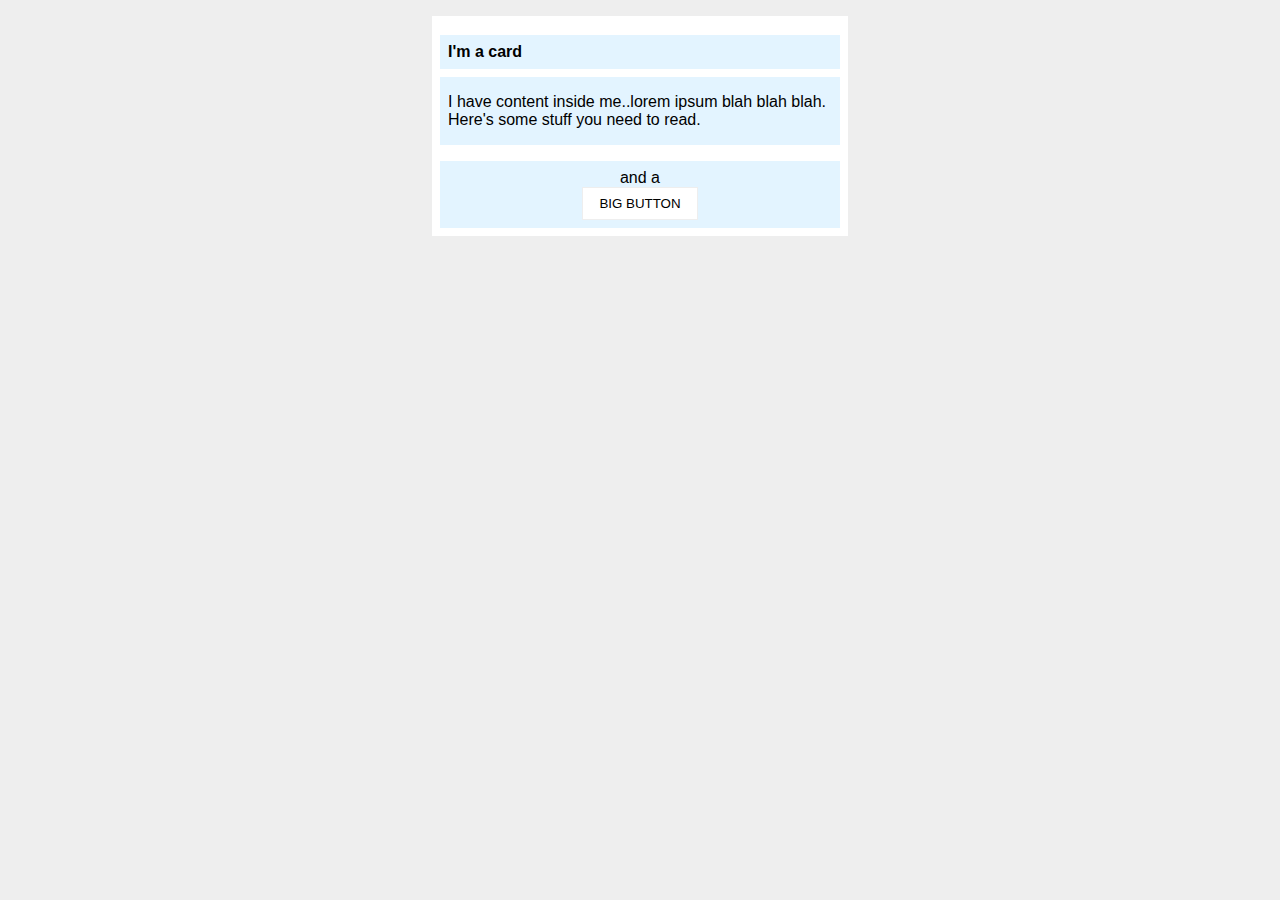
<file: foundations/block-and-inline/02-margin-and-padding-2/index.html>
<!DOCTYPE html>
<html lang="en">
  <head>
    <meta charset="UTF-8" />
    <meta http-equiv="X-UA-Compatible" content="IE=edge" />
    <meta name="viewport" content="width=device-width, initial-scale=1.0" />
    <title>Margin and Padding exercise 2</title>
    <link rel="stylesheet" href="style.css" />
  </head>
  <body>
    <div class="card">
      <h1 class="title">I'm a card</h1>
      <div class="content">
        I have content inside me..lorem ipsum blah blah blah. Here's some stuff
        you need to read.
      </div>
      <div class="button-container">and a <button>BIG BUTTON</button></div>
    </div>
  </body>
</html>
</file>
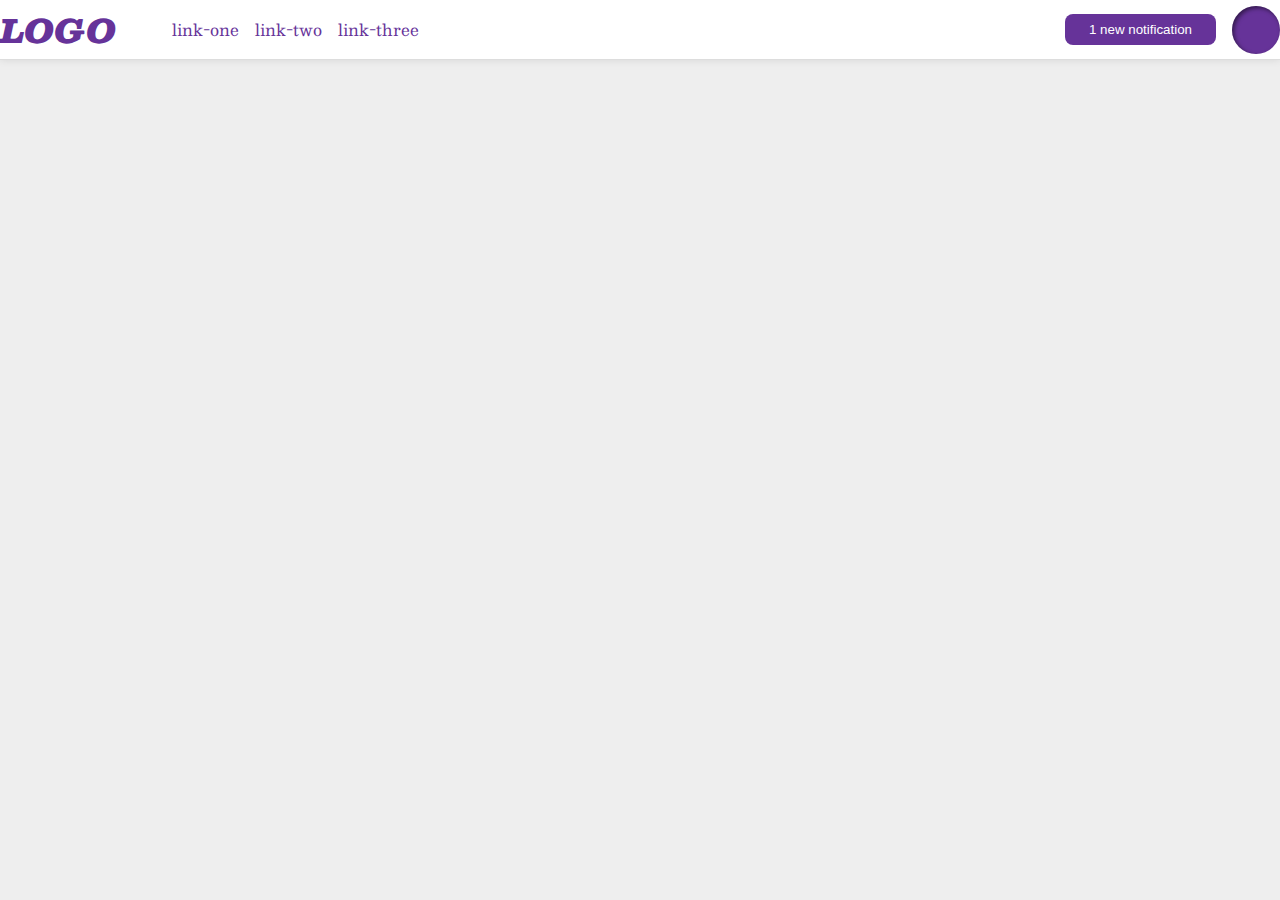
<file: foundations/flex/03-flex-header-2/index.html>
<!DOCTYPE html>
<html lang="en">
  <head>
    <meta charset="UTF-8" />
    <meta http-equiv="X-UA-Compatible" content="IE=edge" />
    <meta name="viewport" content="width=device-width, initial-scale=1.0" />
    <title>Flex Header 2</title>
    <link rel="stylesheet" href="style.css" />
  </head>
  <body>
    <div class="header">
      <div class="left">
        <div class="logo">LOGO</div>
        <ul class="links">
          <li><a href="https://google.com">link-one</a></li>
          <li><a href="https://google.com">link-two</a></li>
          <li><a href="https://google.com">link-three</a></li>
        </ul>
      </div>

      <div class="right">
        <button class="notifications">1 new notification</button>
        <div class="profile-image"></div>
      </div>
    </div>
  </body>
</html>
</file>
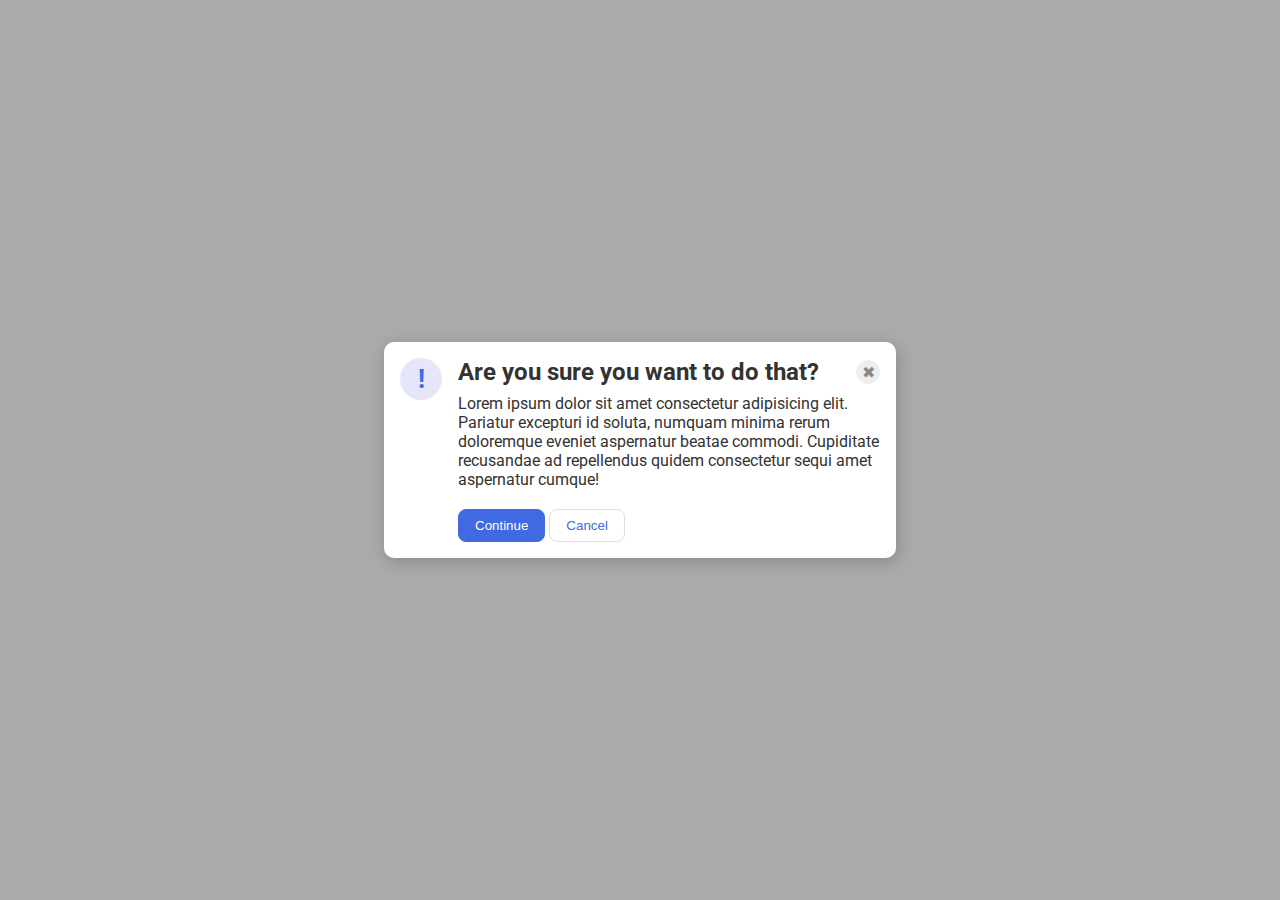
<file: foundations/flex/05-flex-modal/index.html>
<!DOCTYPE html>
<html lang="en">
  <head>
    <meta charset="UTF-8" />
    <meta http-equiv="X-UA-Compatible" content="IE=edge" />
    <meta name="viewport" content="width=device-width, initial-scale=1.0" />
    <link rel="stylesheet" href="style.css" />
    <title>Modal</title>
  </head>
  <body>
    <div class="modal">
      <div class="icon">!</div>
      <div class="container">
        <div class="header">
          Are you sure you want to do that?

          <button class="close-button">✖</button>
        </div>
        <div class="text">
          Lorem ipsum dolor sit amet consectetur adipisicing elit. Pariatur
          excepturi id soluta, numquam minima rerum doloremque eveniet
          aspernatur beatae commodi. Cupiditate recusandae ad repellendus quidem
          consectetur sequi amet aspernatur cumque!
        </div>
        <button class="continue">Continue</button>
        <button class="cancel">Cancel</button>
      </div>
    </div>
  </body>
</html>
</file>
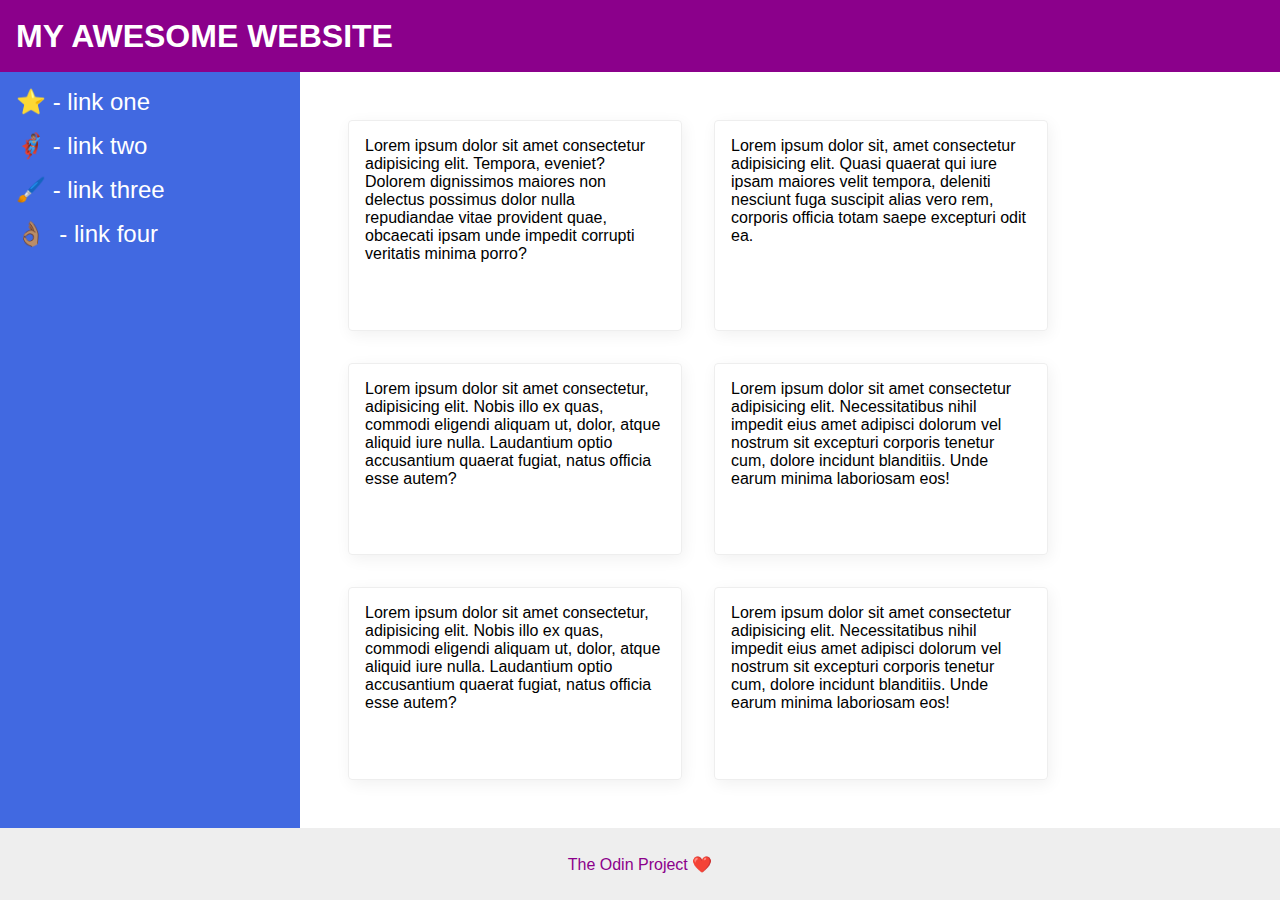
<file: foundations/flex/07-flex-layout-2/index.html>
<!DOCTYPE html>
<html lang="en">
  <head>
    <meta charset="UTF-8" />
    <meta http-equiv="X-UA-Compatible" content="IE=edge" />
    <meta name="viewport" content="width=device-width, initial-scale=1.0" />
    <title>The Holy Grail</title>
    <link rel="stylesheet" href="style.css" />
  </head>
  <body>
    <div class="header">MY AWESOME WEBSITE</div>
    <div class="container">
      <div class="sidebar">
        <ul>
          <li><a href="#">⭐ - link one</a></li>
          <li><a href="#">🦸🏽‍♂️ - link two</a></li>
          <li><a href="#">🖌️ - link three</a></li>
          <li><a href="#">👌🏽 &nbsp;- link four</a></li>
        </ul>
      </div>
      <div class="content">
        <div class="card">
          Lorem ipsum dolor sit amet consectetur adipisicing elit. Tempora,
          eveniet? Dolorem dignissimos maiores non delectus possimus dolor nulla
          repudiandae vitae provident quae, obcaecati ipsam unde impedit
          corrupti veritatis minima porro?
        </div>
        <div class="card">
          Lorem ipsum dolor sit, amet consectetur adipisicing elit. Quasi
          quaerat qui iure ipsam maiores velit tempora, deleniti nesciunt fuga
          suscipit alias vero rem, corporis officia totam saepe excepturi odit
          ea.
        </div>
        <div class="card">
          Lorem ipsum dolor sit amet consectetur, adipisicing elit. Nobis illo
          ex quas, commodi eligendi aliquam ut, dolor, atque aliquid iure nulla.
          Laudantium optio accusantium quaerat fugiat, natus officia esse autem?
        </div>
        <div class="card">
          Lorem ipsum dolor sit amet consectetur adipisicing elit.
          Necessitatibus nihil impedit eius amet adipisci dolorum vel nostrum
          sit excepturi corporis tenetur cum, dolore incidunt blanditiis. Unde
          earum minima laboriosam eos!
        </div>
        <div class="card">
          Lorem ipsum dolor sit amet consectetur, adipisicing elit. Nobis illo
          ex quas, commodi eligendi aliquam ut, dolor, atque aliquid iure nulla.
          Laudantium optio accusantium quaerat fugiat, natus officia esse autem?
        </div>
        <div class="card">
          Lorem ipsum dolor sit amet consectetur adipisicing elit.
          Necessitatibus nihil impedit eius amet adipisci dolorum vel nostrum
          sit excepturi corporis tenetur cum, dolore incidunt blanditiis. Unde
          earum minima laboriosam eos!
        </div>
      </div>
    </div>
    <div class="footer">The Odin Project ❤️</div>
  </body>
</html>
</file>
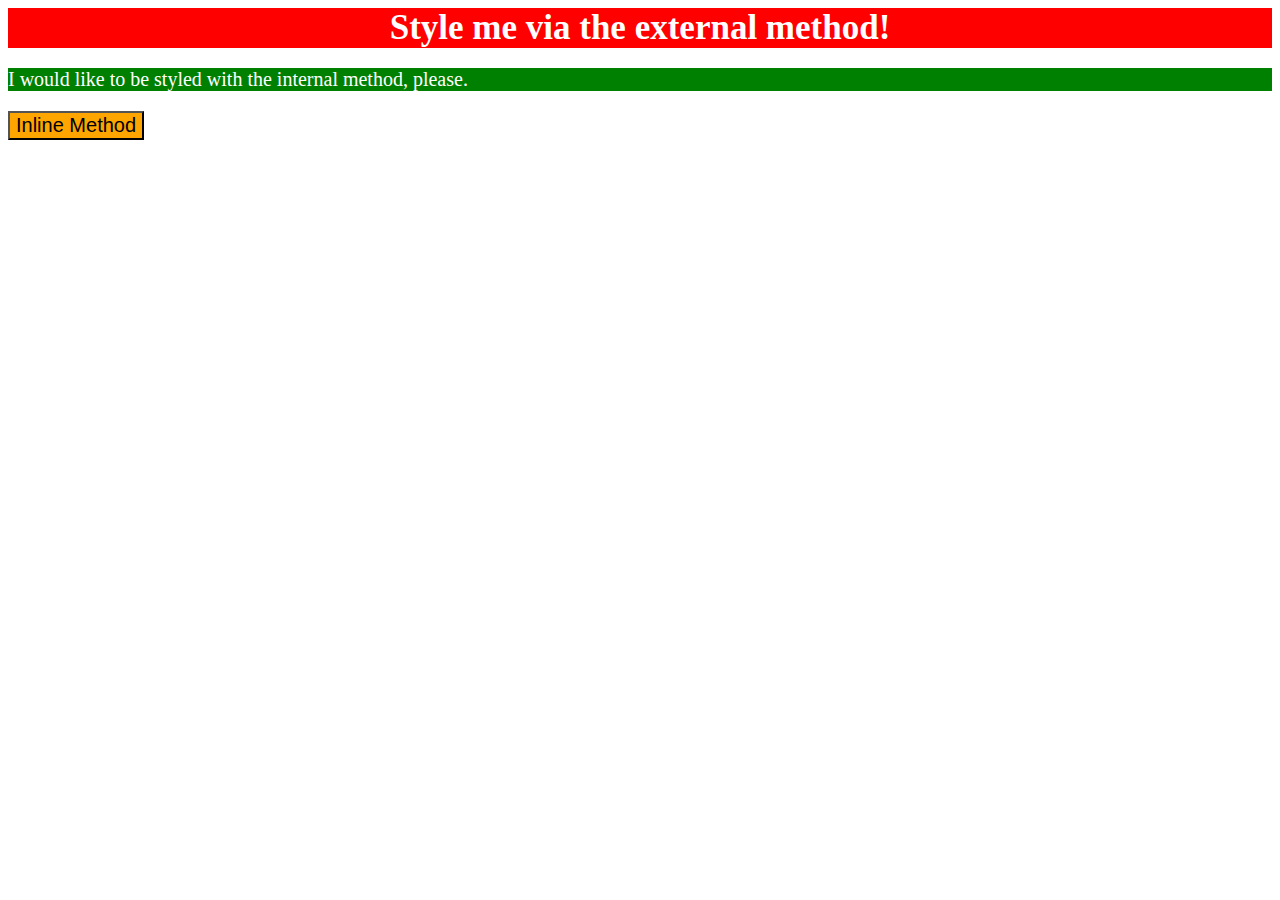
<file: foundations/intro-to-css/01-css-methods/index.html>
<!DOCTYPE html>
<html lang="en">
  <head>
    <meta charset="UTF-8" />
    <meta http-equiv="X-UA-Compatible" content="IE=edge" />
    <meta name="viewport" content="width=device-width, initial-scale=1.0" />
    <title>Methods for Adding CSS</title>
    <link rel="stylesheet" href="styles.css" />
    <style>
      p {
        background-color: green;
        color: white;
        font-size: 20px;
      }
    </style>
  </head>
  <body>
    <div>Style me via the external method!</div>
    <p>I would like to be styled with the internal method, please.</p>
    <button style="background-color: orange; color: black; font-size: 20px">
      Inline Method
    </button>
  </body>
</html>
</file>
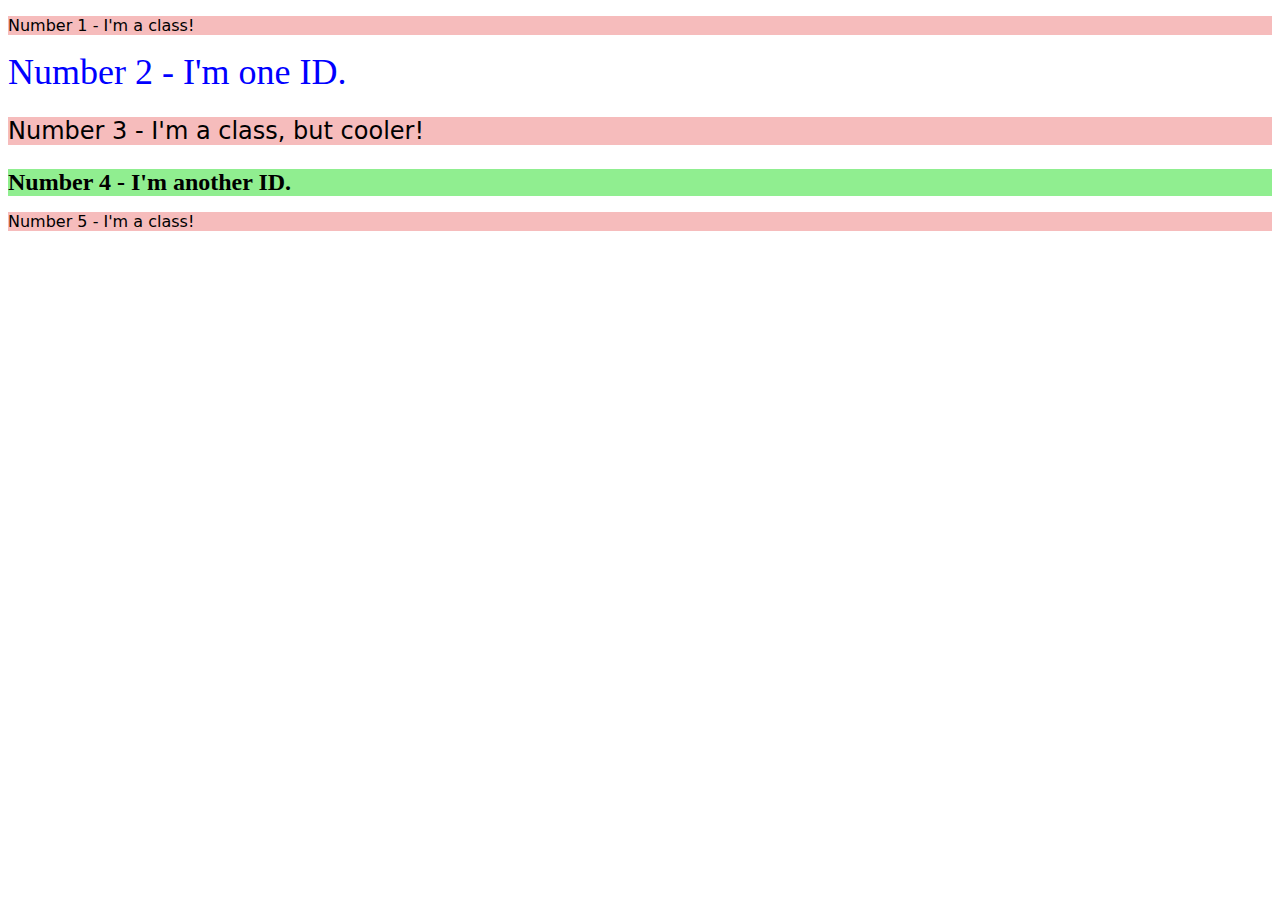
<file: foundations/intro-to-css/02-class-id-selectors/index.html>
<!DOCTYPE html>
<html lang="en">
  <head>
    <meta charset="UTF-8" />
    <meta http-equiv="X-UA-Compatible" content="IE=edge" />
    <meta name="viewport" content="width=device-width, initial-scale=1.0" />
    <title>Class and ID Selectors</title>
    <link rel="stylesheet" href="style.css" />
  </head>
  <body>
    <p class="numRed">Number 1 - I'm a class!</p>
    <div id="idBlue">Number 2 - I'm one ID.</div>
    <p class="numRed cooler">Number 3 - I'm a class, but cooler!</p>
    <div id="idGreen">Number 4 - I'm another ID.</div>
    <p class="numRed">Number 5 - I'm a class!</p>
  </body>
</html>
</file>
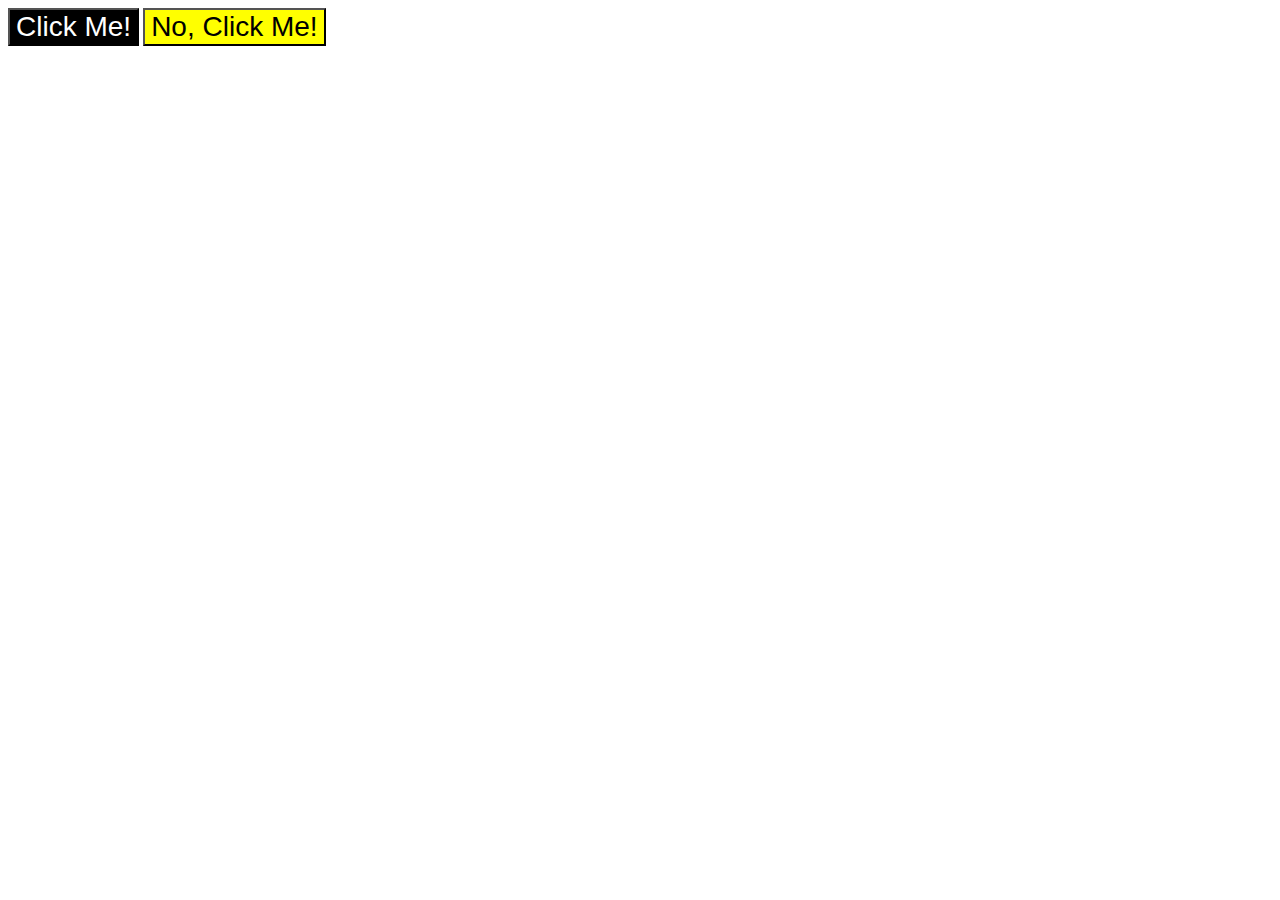
<file: foundations/intro-to-css/03-grouping-selectors/index.html>
<!DOCTYPE html>
<html lang="en">
  <head>
    <meta charset="UTF-8" />
    <meta http-equiv="X-UA-Compatible" content="IE=edge" />
    <meta name="viewport" content="width=device-width, initial-scale=1.0" />
    <title>Grouping Selectors</title>
    <link rel="stylesheet" href="style.css" />
  </head>
  <body>
    <button class="click first">Click Me!</button>
    <button class="click second">No, Click Me!</button>
  </body>
</html>
</file>
<file: foundations/block-and-inline/02-margin-and-padding-2/style.css>
body {
  background: #eee;
  font-family: sans-serif;
}

.card {
  width: 400px;
  background: #fff;
  margin: 16px auto;
  margin-bottom: 8px;
  padding: 8px;
  
}

.title {
  background: #e3f4ff;
  padding: 8px;
  margin-bottom: 8px;
  font-size: 16px;
}

.content {
  background: #e3f4ff;
  padding: 16px 8px;
  margin-bottom: 8px;
}

.button-container {
  background: #e3f4ff;
  padding: 8px;
  text-align: center;
  margin-top: 16px;
}

button {
  background: white;
  display: block;
  margin: 0 auto;
  padding: 8px 16px;
  border: 1px solid #eee;
}
</file>
<file: foundations/flex/03-flex-header-2/style.css>
/* this is some magical font-importing.  
you'll learn about it later. */
@import url('https://fonts.googleapis.com/css2?family=Besley:ital,wght@0,400;1,900&display=swap');

body {
  margin: 0;
  background: #eee;
  font-family: Besley, serif;
}

.header {
  background: white;
  border-bottom: 1px solid #ddd;
  box-shadow: 0 0 8px rgba(0,0,0,.1);
}

.profile-image {
  background: rebeccapurple;
  box-shadow: inset 2px 2px 4px rgba(0,0,0,.5);
  border-radius: 50%;
  width: 48px;
  height: 48px;
}

.logo {
  color: rebeccapurple;
  font-size: 32px;
  font-weight: 900;
  font-style: italic;
}

button {
  border: none;
  border-radius: 8px;
  background: rebeccapurple;
  color: white;
  padding: 8px 24px;
}

a {
  /* this removes the line under our links */
  text-decoration: none;
  color: rebeccapurple;
}
.header{
  display: flex;
  justify-content: space-between;
}
ul {
  display: flex;
  gap: 16px;
  list-style-type: none;
}
.left, .right{
  display:flex;
  align-items:center;
  gap: 16px;

}
</file>
<file: foundations/flex/05-flex-modal/style.css>
@import url('https://fonts.googleapis.com/css2?family=Roboto:wght@400;700&display=swap');

html, body {
  height: 100%;
}

body {
  font-family: Roboto, sans-serif;
  margin: 0;
  background: #aaa;
  color: #333;
  /* I'll give you this one for free lol */
  display: flex;
  align-items: center;
  justify-content: center;
}

.modal {
  background: white;
  width: 480px;
  border-radius: 10px;
  box-shadow: 2px 4px 16px rgba(0,0,0,.2);
}

.icon {
  color: royalblue;
  font-size: 26px;
  font-weight: 700;
  background: lavender;
  width: 42px;
  height: 42px;
  border-radius: 50%;
  display: flex;
  align-items: center;
  justify-content: center;
}

.close-button {
  background: #eee;
  border-radius: 50%;
  color: #888;
  font-weight: 400;
  font-size: 16px;
  height: 24px;
  width: 24px;
  display: flex;
  align-items: center;
  justify-content: center;
  border: 1px solid #eee;
  padding: 0;
}

button {
  cursor: pointer;
  padding: 8px 16px;
  border-radius: 8px;
}

button.continue {
  background: royalblue;
  border: 1px solid royalblue;
  color: white;
}

button.cancel {
  background: white;
  border: 1px solid #ddd;
  color: royalblue;
}
.modal{
  display: flex;
  gap: 16px;
  padding: 16px;
}
.icon{
  flex-shrink: 0;
}
.header{
  display: flex;
  justify-content: space-between;
  align-items: center;
  margin-bottom: 8px;
  font-size: 24px;
  font-weight: 700;
}
.text{
  margin-bottom: 20px;
}
</file>
<file: foundations/flex/07-flex-layout-2/style.css>
body {
  font-family: -apple-system, BlinkMacSystemFont, 'Segoe UI', Roboto, Oxygen, Ubuntu, Cantarell, 'Open Sans', 'Helvetica Neue', sans-serif;
  margin: 0;
  min-height: 100vh;
}

.header {
  height: 72px;
  background: darkmagenta;
  color: white;
}

.footer {
  height: 72px;
  background: #eee;
  color: darkmagenta;
}

.sidebar {
  width: 300px;
  background: royalblue;
  box-sizing: border-box;
}

.card {
  border: 1px solid #eee;
  box-shadow: 2px 4px 16px rgba(0,0,0,.06);
  border-radius: 4px;
}
body{
  display: flex;
  flex-direction: column;
}
.container{
  display: flex;
  flex:1;
}
.header{
  display: flex;
  align-items:center;
  padding: 0 16px;
  font-size: 32px;
  font-weight: 900;
}
ul{
  list-style-type: none;
  margin: 0;
  padding: 0;
}
a{
  color: #fff;
  text-decoration: none;
  font-size: 24px;
}
.sidebar{
  flex-shrink: 0;
  padding: 16px;
}
li{
  margin-bottom: 16px;
}
.content{
  display: flex;
  flex-wrap: wrap;
  padding: 48px;
  gap: 32px;
}
.card{
  padding:16px;
  width: 300px;
}
.footer{
  display: flex;
  justify-content: center;
  align-items: center;
}
</file>
<file: foundations/intro-to-css/01-css-methods/styles.css>
/* *{
     font-family: 'Georgia','Times new roman', serif;
} */
div{  
    background-color: red;
    color: white;
    font-size: 35px;
    text-align: center;
    font-weight: 700;
}
</file>
<file: foundations/intro-to-css/02-class-id-selectors/style.css>
/* Add CSS Styling */
.numRed{
    font-family: Verdana, "DejaVu Sans", sans-serif;
    background-color: #ec6f6f76;
}
#idBlue{
    color: blue;
    font-size: 36px;
}
#idGreen{
    font-size: 24px;
    background-color: lightgreen;
    font-weight: 700;
}
.cooler{
    font-size: 24px;
}
</file>
<file: foundations/intro-to-css/03-grouping-selectors/style.css>
/* Add CSS Styling */
.click{
    font-size: 28px;
    font-family: Helvetica, 'Times New Roman', sans-serif;
}
.first{
    background-color: #000;
    color: #fff;
}
.second{
    background-color: yellow;
    color: #000;

}
</file>
